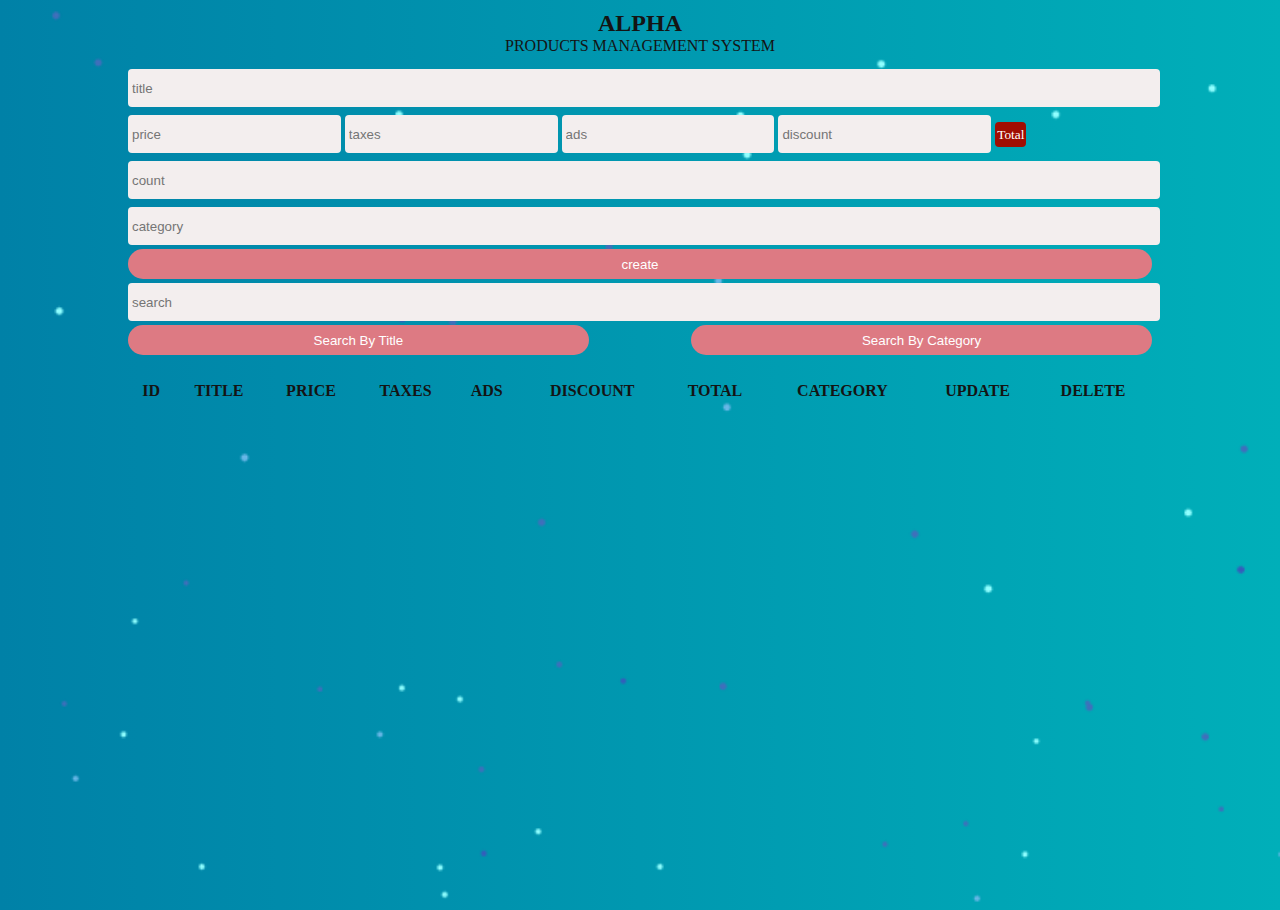
<file: Products Storage/index.html>
<!DOCTYPE html>
<html lang="en">
    <head>
        <meta charset="UTF-8">
        <link rel="stylesheet" href="style.css">
</head>
<body>
    <div class="crud">
        <div class="head">
            <h2>ALPHA</h2>
            <p>PRODUCTS MANAGEMENT SYSTEM</p>
        </div>
        <div class="inputs">
            <input placeholder="title" type="text" id="title">
            <div class="price">
                <input onkeyup="getTotal()" type="number" id="price" placeholder="price">
                <input onkeyup="getTotal()" type="number" id="taxes" placeholder="taxes">
                <input onkeyup="getTotal()" type="number" id="ads" placeholder="ads">
                <input onkeyup="getTotal()" type="number" id="discount" placeholder="discount">
                <small id="total">1000</small>
            </div>
            <input placeholder="count" type="number" id="count">
            <input placeholder="category" type="text" id="category">
            <button id="submit">create</button>
        </div>
        <div class="outputs">
            <div class="searchBlock">
                <input onkeyup="searchData(this.value)" type="text" id="search" placeholder="search">
                <div class="btnSearch">
                    <button onclick="getSearchMood(this.id)" id="searchTitle">Search By Title</button>
                    <button onclick="getSearchMood(this.id)" id="searchCategory">Search By Category</button>
                </div>
            </div>
            <div id="deleteAll"></div>
            <table>
                <tr>
                    <th>id</th>
                    <th>title</th>
                    <th>price</th>
                    <th>taxes</th>
                    <th>ads</th>
                    <th>discount</th>
                    <th>total</th>
                    <th>category</th>
                    <th>update</th>
                    <th>delete</th>
                </tr>
                <tbody id="tbody">
                    
                </tbody>



            </table>

        </div>
    </div>
<script src="index.js"></script>

</body>

</html>
</file>
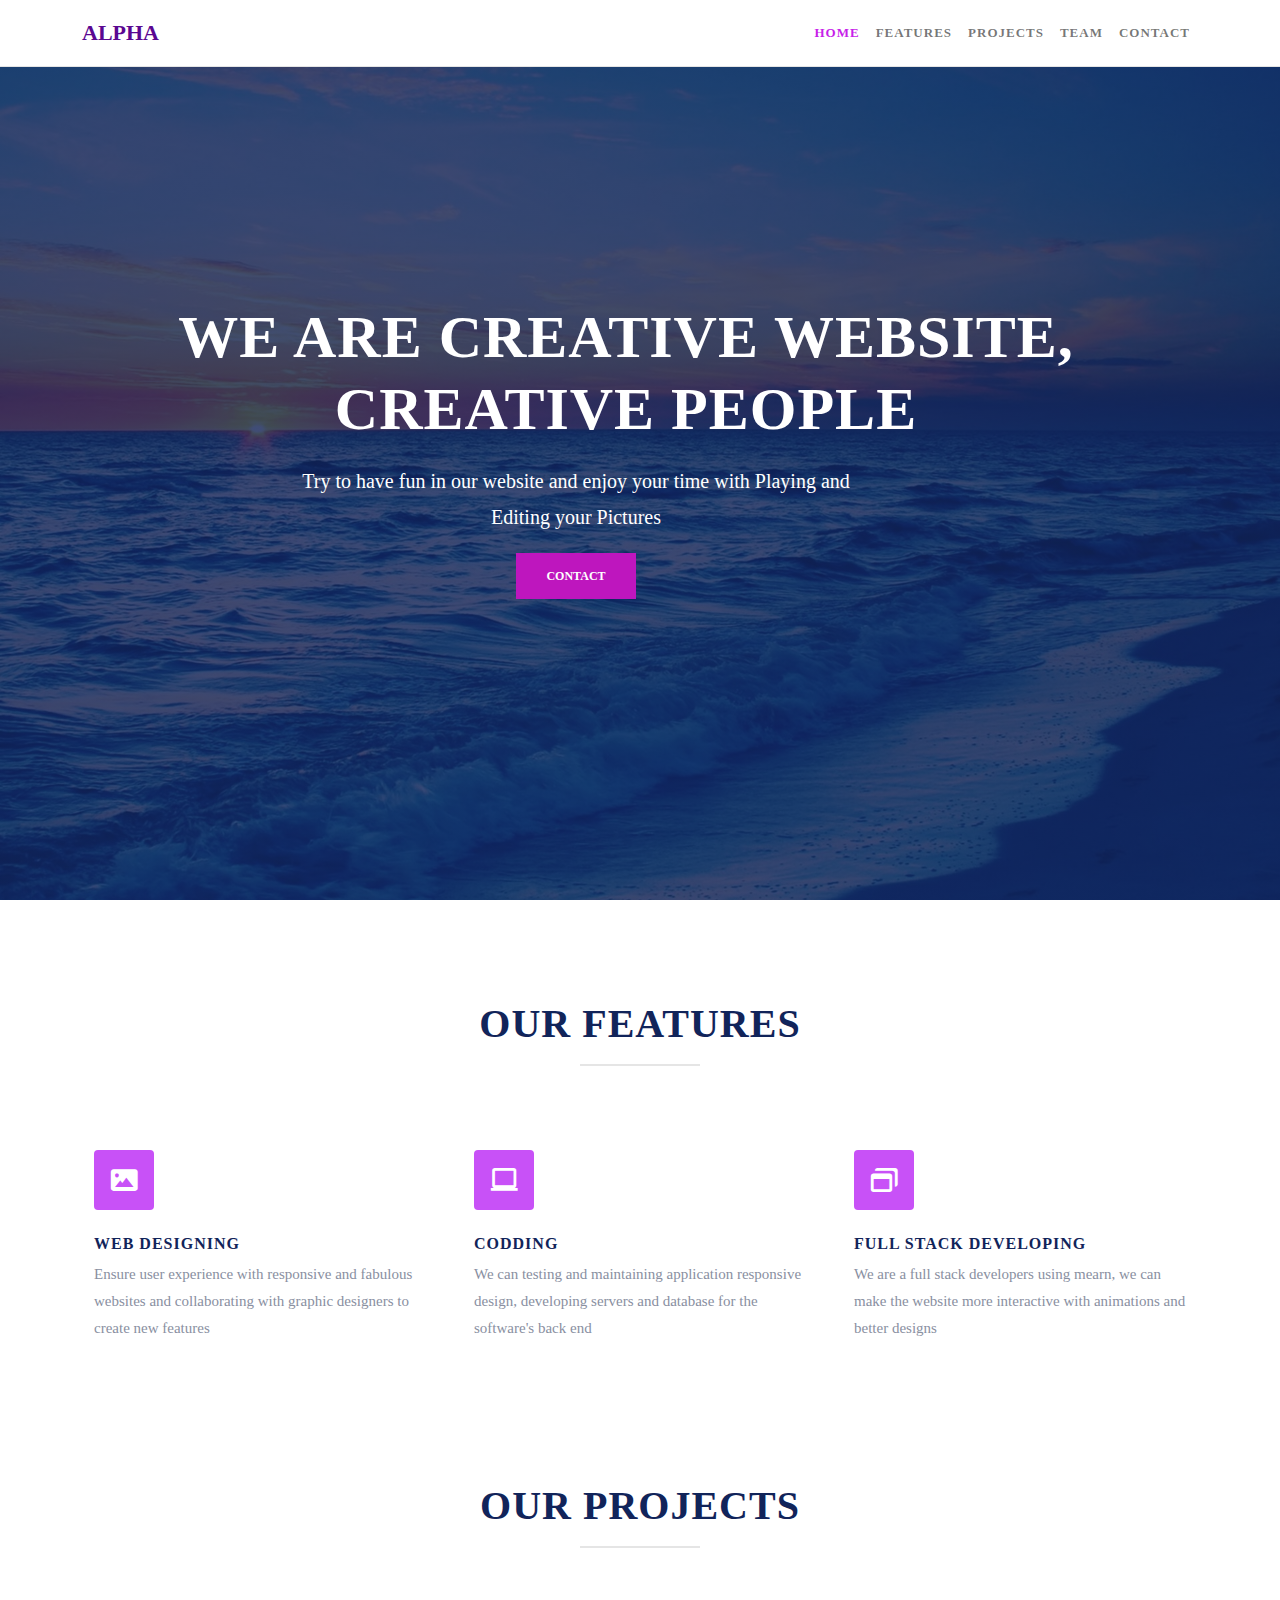
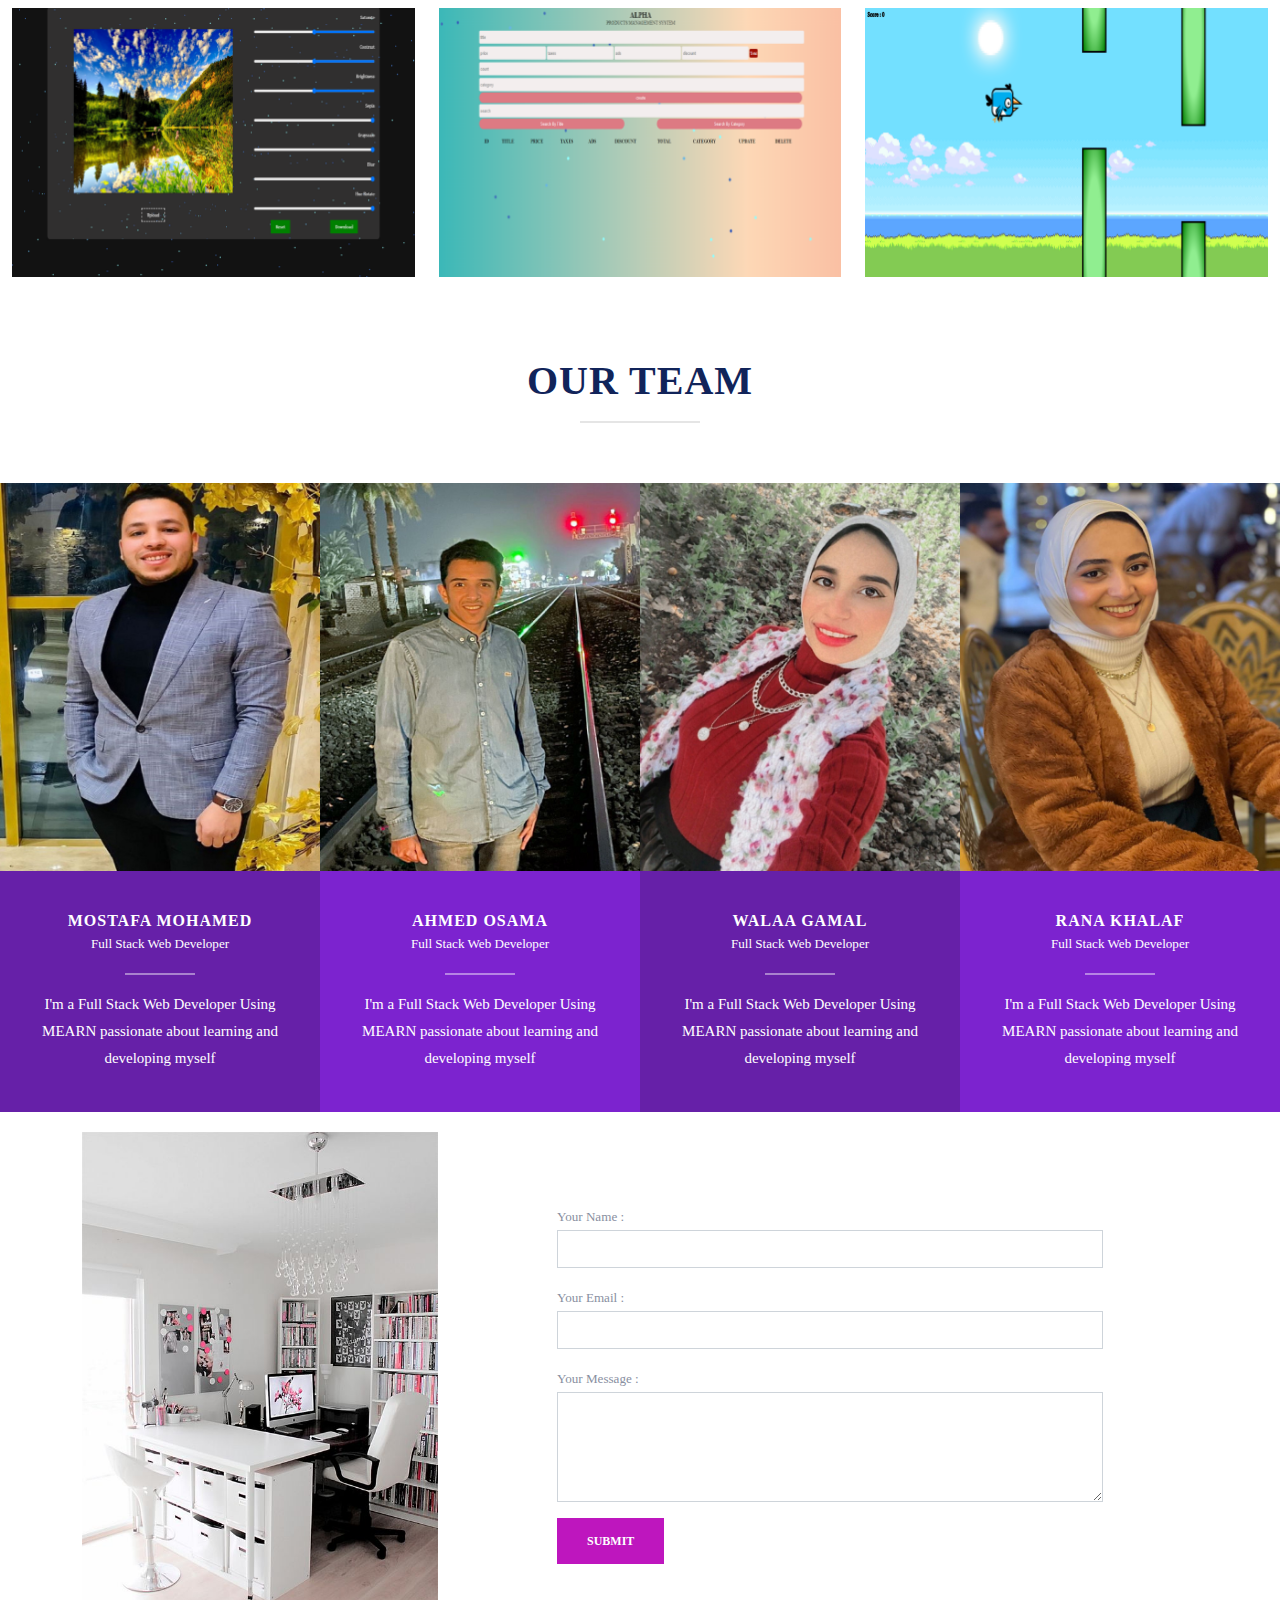
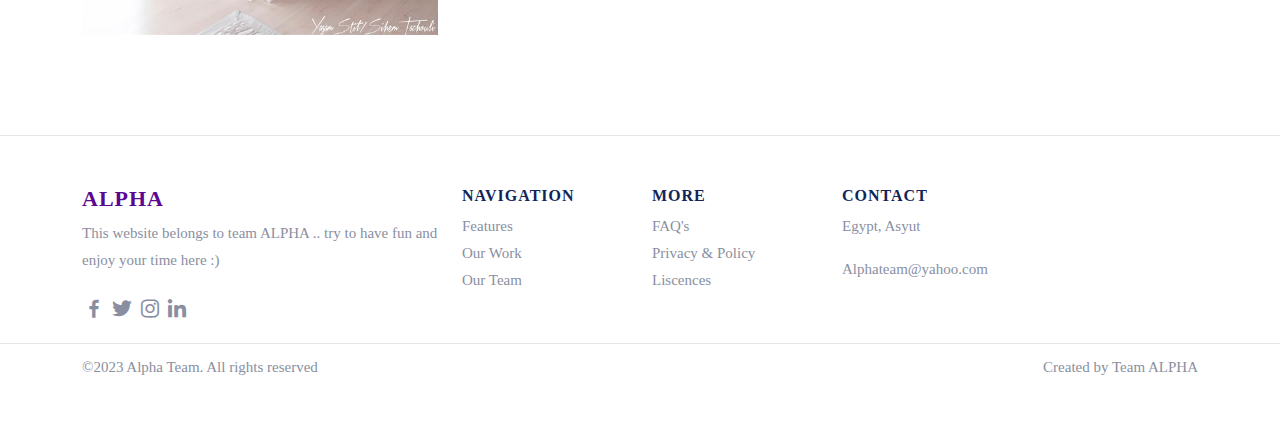
<file: Home Page/Home Page/index.html>
<!doctype html>
<html lang="en">

<head>
   <meta charset="utf-8">
   <meta name="viewport" content="width=device-width, initial-scale=1">
   <!-- Bootstrap CSS -->
   <link rel="stylesheet" href="css/bootstrap.min.css">
   <link rel="stylesheet" href="css/boxicons.min.css">
   <link rel="stylesheet" href="css/style.css">


   <title>ITI PROJECT</title>
</head>

<body data-bs-spy="scroll" data-bs-target=".navbar">
    
   <nav class="navbar fixed-top navbar-expand-lg navbar-light bg-white">
      <div class="container">
        <a class="navbar-brand logo-text" href="#Lula" style="color: #5a0791;">ALPHA</a>
        <button class="navbar-toggler" type="button" data-bs-toggle="collapse" data-bs-target="#navbarNav" aria-controls="navbarNav" aria-expanded="false" aria-label="Toggle navigation">
          <span class="navbar-toggler-icon"></span>
        </button>
        <div class="collapse navbar-collapse" id="navbarNav">
          <ul class="navbar-nav ms-auto">

            <li class="nav-item">
              <a class="nav-link" href="#home">Home</a>
            </li>
            <li class="nav-item">
               <a class="nav-link" href="#features">Features</a>
             </li>
             <li class="nav-item">
               <a class="nav-link" href="#projects">Projects</a>
             </li>
             <li class="nav-item">
               <a class="nav-link" href="#team">Team</a>
             </li>
             <li class="nav-item">
               <a class="nav-link" href="#contact">Contact</a>
             </li>
          </ul>
        </div>
      </div>
    </nav>

   <section id="home">
      <div class="home">
            <div>
               <h1>WE ARE CREATIVE WEBSITE, CREATIVE PEOPLE</h1>
               <p id="pp">Try to have fun in our website and enjoy your time with Playing and Editing your Pictures</p>
               <a href="#contact" class="btn">Contact</a>
            </div>
      </div>
   </section>

   <section id="features">
      <div class="container">
         <div class="row">
            <div class="col-12 section-intro">
               <h1>Our Features</h1>
               <div class="hline"></div>
            </div>
         </div>
         <div class="row">
            <div class="col-lg-4 col-sm-6 p-4">
               <div class="icon-box">
                  <i class='bx bxs-image'></i>
               </div>
               <h4 class="title-sm mt-4">Web Designing</h4>
               <p>Ensure user experience with responsive and fabulous 
                  websites and collaborating with graphic designers to create new features</p>
            </div>
            <div class="col-lg-4 col-sm-6 p-4">
               <div class="icon-box">
                  <i class='bx bx-laptop'></i>
               </div>
               <h4 class="title-sm mt-4">Codding</h4>
               <p>We can testing and maintaining application responsive design,
                  developing servers and database for the software's back end
               </p>
            </div>
            <div class="col-lg-4 col-sm-6 p-4">
               <div class="icon-box">
                  <i class='bx bx-windows'></i>
               </div>
               <h4 class="title-sm mt-4">Full Stack Developing</h4>
               <p>We are a full stack developers using mearn, we can make the website more
                  interactive with animations and better designs</p>
            </div>
         </div>
      </div>
   </section>

   <section id="projects" class="row py-0">
      <div class="col-12 section-intro">
         <h1>Our Projects</h1>
         <div class="hline"></div>
      </div>
      <div class="col-lg-4 col-sm-6">
         <a href="https://tinyurl.com/imgfiltere">
            <div class="portfolio-item">
               <img src="img/p1.png">
               <div class="portfolio-overlay">
                  <div>
                     <h3>Image Editor</h3>
                     <h6>Filters</h6>
                  </div>
               </div>
            </div>
         </a>
      </div>
      <div class="col-lg-4 col-sm-6">
         <a href="https://tinyurl.com/ProductsStorey">
            <div class="portfolio-item">
               <img src="img/p2.png">
               <div class="portfolio-overlay">
                  <div>
                     <h3>Storage Products</h3>
                     <h6>Store</h6>
                  </div>
               </div>
            </div>
         </a>
      </div>
      <div class="col-lg-4 col-sm-6">
         <a href="https://tinyurl.com/FlappyGme">
            <div class="portfolio-item">
               <img src="img/p3.png">
               <div class="portfolio-overlay">
                  <div>
                     <h3>Flappy Bird</h3>
                     <h6>Game</h6>
                  </div>
               </div>
            </div>
         </a>
      </div>
   </section>


   <section id="team" class="row g-0 py-0 text-center">
      <div class="col-12 section-intro">
         <h1>Our Team</h1>
         <div class="hline"></div>
      </div>
      <div class="col-lg-3 col-sm-6 team-member even">
         <div class="team-member-img">
            <img src="img/IMG_5543.jpeg">
            <div class="social-icons">
               <a href="https://www.facebook.com/mostafa011111?mibextid=LQQJ4d"><i class="bx bxl-facebook"></i></a>
               <a href="https://twitter.com/mustafaoraby3?s=21&t=c2aJPK4jhiMYKvbFjszqvg"><i class="bx bxl-twitter"></i></a>
               <a href="https://instagram.com/mostafa_oraby39?igshid=YmMyMTA2M2Y="><i class="bx bxl-instagram"></i></a>
               <a href="https://www.linkedin.com/in/mostafa-oraby-2a4b7b195"><i class="bx bxl-linkedin"></i></a>
            </div>
         </div>
         <div class="p-4">
            <h5 class="title-sm mt-3 mb-0 text-white">Mostafa Mohamed</h5>
            <small class="text-white">Full Stack Web Developer</small>
            <div class="hline"></div>
            <p class="text-white">I'm a Full Stack Web Developer Using MEARN passionate about learning and developing myself</p>
         </div>
      </div>
      <div class="col-lg-3 col-sm-6 team-member">
         <div class="team-member-img">
            <img src="img/IMG_8387.JPEG">
            <div class="social-icons">
               <a href="https://www.facebook.com/profile.php?id=100027338552654&mibextid=ZbWKwL"><i class="bx bxl-facebook"></i></a>
               <a href="#"><i class="bx bxl-twitter"></i></a>
               <a href="#"><i class="bx bxl-instagram"></i></a>
               <a href="www.linkedin.com/in/ahmed-osama-a7109818b"><i class="bx bxl-linkedin"></i></a>
            </div>
         </div>
         <div class="p-4">
            <h5 class="title-sm mt-3 mb-0 text-white">Ahmed Osama</h5>
            <small class="text-white">Full Stack Web Developer</small>
            <div class="hline"></div>
            <p class="text-white">I'm a Full Stack Web Developer Using MEARN passionate about learning and developing myself</p>
         </div>
      </div>
      <div class="col-lg-3 col-sm-6 team-member even">
         <div class="team-member-img">
            <img src="img/IMG_1179.JPG">
            <div class="social-icons">
               <a href="https://www.facebook.com/ran.mory.560/"><i class="bx bxl-facebook"></i></a>
               <a href="https://twitter.com/walaa49725288"><i class="bx bxl-twitter"></i></a>
               <a href="https://www.instagram.com/walaa_gamal__/"><i class="bx bxl-instagram"></i></a>
               <a href="https://www.linkedin.com/in/walaa-gamal-bab114121/"><i class="bx bxl-linkedin"></i></a>
           </div>
         </div>
         <div class="p-4">
            <h5 class="title-sm mt-3 mb-0 text-white">Walaa Gamal</h5>
            <small class="text-white">Full Stack Web Developer</small>
            <div class="hline"></div>
            <p class="text-white">I'm a Full Stack Web Developer Using MEARN passionate about learning and developing myself</p>
         </div>
      </div>
      <div class="col-lg-3 col-sm-6 team-member">
         <div class="team-member-img">
            <img src="img/IMG_4959.jpeg">
            <div class="social-icons">
               <a href="https://www.facebook.com/rana.khalaf.374?"><i class="bx bxl-facebook"></i></a>
               <a href="https://mobile.twitter.com/RanaKhalaf3"><i class="bx bxl-twitter"></i></a>
               <a href="https://www.instagram.com/ranakhalaf10/"><i class="bx bxl-instagram"></i></a>
               <a href="https://www.linkedin.com/in/ranakhalaf96/"><i class="bx bxl-linkedin"></i></a>
            </div>
         </div>
         <div class="p-4">
            <h5 class="title-sm mt-3 mb-0 text-white">Rana Khalaf</h5>
            <small class="text-white">Full Stack Web Developer</small>
            <div class="hline"></div>
            <p class="text-white">I'm a Full Stack Web Developer Using MEARN passionate about learning and developing myself</p>
         </div>
      </div>
   </section>

   <section id="contact">
      <div class="container">
         <div class="row align-items-center">
            <div class="col-lg-4">
               <img src="img/cntct.jpg" alt="">
            </div>
            <div class="col-lg-6 offset-lg-1">
               <form>
                  <div class="mb-3">
                     <small>Your Name :</small>
                     <input type="text" class="form-control" id="exampleInputEmail1" aria-describedby="emailHelp">
                  </div>
                  <div class="mb-3">
                     <small>Your Email :</small>
                     <input type="email" class="form-control" id="exampleInputEmail12" aria-describedby="emailHelp">
                  </div>
                  <div class="mb-3">
                     <small>Your Message :</small>
                     <textarea name="" id="message1" cols="30" rows="4" class="form-control"></textarea>
                  </div>
               </form>
               <button type="submit" class="btn btn-brand" onclick="submit()">Submit</button>
            </div>
         </div>
      </div>
   </section>

   <footer class="footer-bottom">
      <div class="footer-top">
         <div class="container">
            <div class="row gy-5">
               <div class="col-md-4">
                  <h4 class="logo-text">ALPHA</h4>
                  <p>This website belongs to team ALPHA .. try to have fun and enjoy your time here :)</p>
                  <div class="social-icons">
                     <a href="#team"><i class="bx bxl-facebook"></i></a>
                     <a href="#team"><i class="bx bxl-twitter"></i></a>
                     <a href="#team"><i class="bx bxl-instagram"></i></a>
                     <a href="#team"><i class="bx bxl-linkedin"></i></a>
                  </div>
               </div>
               <div class="col-md-2">
                  <h5 class="title-sm">Navigation</h5>
                  <div class="footer-links">
                     <a href="#features">Features</a>
                     <a href="#projects">Our Work</a>
                     <a href="#team">Our Team</a>
                  </div>
               </div>
               <div class="col-md-2">
                  <h5 class="title-sm">More</h5>
                  <div class="footer-links">
                     <a href="#">FAQ's</a>
                     <a href="#">Privacy & Policy</a>
                     <a href="#">Liscences</a>
                  </div>
               </div>
               <div class="col-md-2">
                  <h5 class="title-sm">Contact</h5>
                  <div class="footer-links">
                     <p class="mb">Egypt, Asyut</p>
                     <p class="mb">Alphateam@yahoo.com</p>
                  </div>
               </div>
            </div>
         </div>
      </div>
      <div class="footer-bottom">
         <div class="container">
            <div class="row justify-content-between gy-3">
               <div class="col-md-6">
                  <p class="mb-0">©2023 Alpha Team. All rights reserved</p>
               </div>
               <div class="col-auto">
                  <p class="mb-0">Created by Team ALPHA</p>
               </div>
            </div>
         </div>
      </div>
   </footer>

   <script src="js/main.js"></script>
   <script src="js/bootstrap.bundle.min.js"></script>

</body>

</html>
</file>
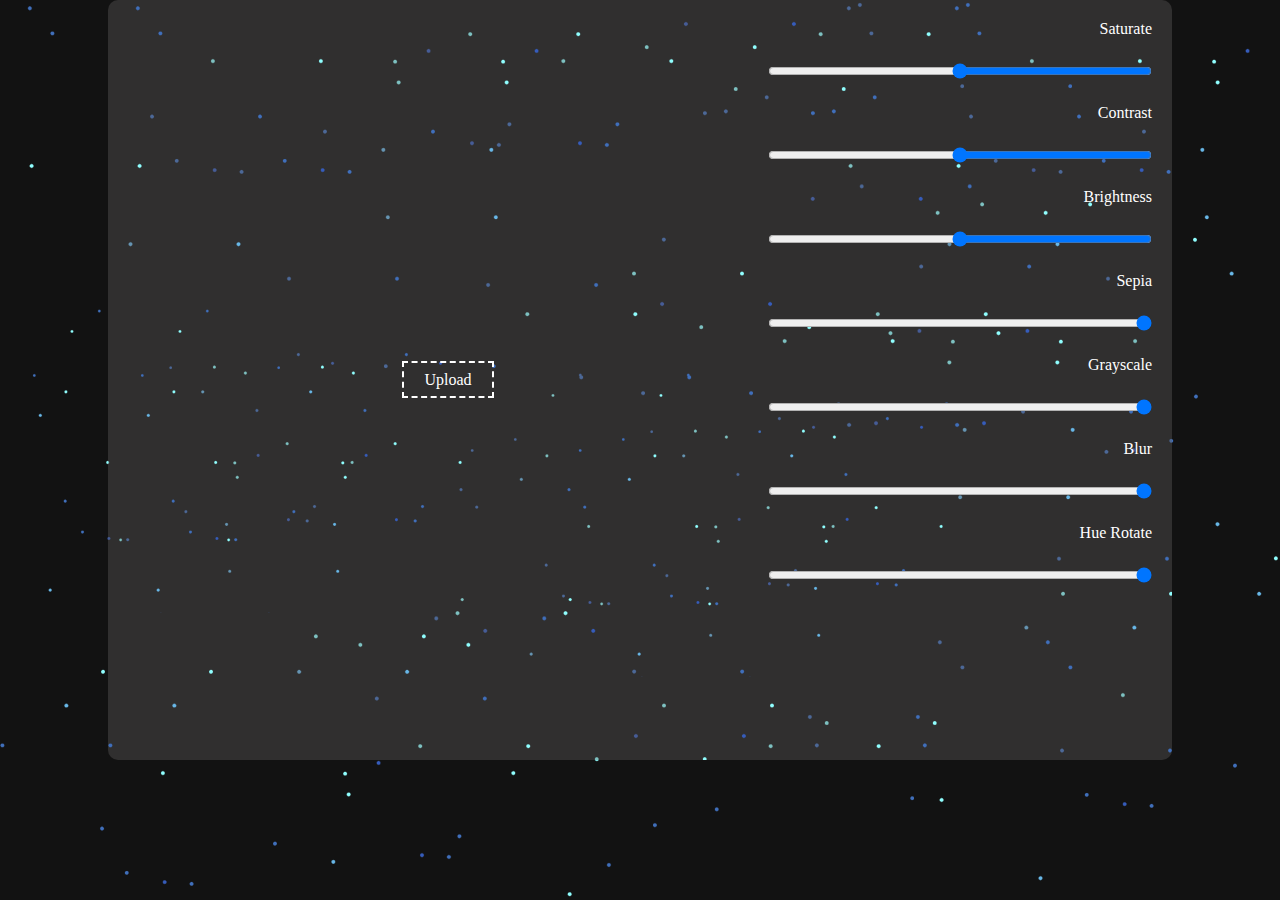
<file: Image Filter/imgEditor.html>
<!DOCTYPE html>
<html lang="en">
<head>
    <meta charset="UTF-8">
    <meta http-equiv="X-UA-Compatible" content="IE=edge">
    <meta name="viewport" content="width=device-width, initial-scale=1.0">
    <link rel="stylesheet" href="imgEditor.css">
    <title>Image Editor Website</title>
</head>
<body>
    <div class="container">
        <div class="img">
            <div class="img-box">
                <img id="img">
                <canvas id="canvas"></canvas>
            </div>
            <div class="upload">
                <label for="upload">Upload</label>
                <input type="file" id="upload">
            </div>
        </div>
        <div class="filters">
            <ul>
                <li>
                    <label for="saturate">Saturate</label>
                    <input type="range" id="saturate" min="0" max="200" value="100">
                </li>
                <li>
                    <label for="contrast">Contrast</label>
                    <input type="range" id="contrast" min="0" max="200" value="100">
                </li>
                <li>
                    <label for="brightness">Brightness</label>
                    <input type="range" id="brightness" min="0" max="200" value="100">
                </li>
                <li>
                    <label for="sepia">Sepia</label>
                    <input type="range" id="sepia" min="0" max="200" value="0">
                </li>
                <li>
                    <label for="grayscale">Grayscale</label>
                    <input type="range" id="grayscale" step="0.1" min="0" max="1" value="0">
                </li>
                <li>
                    <label for="blur">Blur</label>
                    <input type="range" id="blur" step="0.1" min="0" max="10" value="0">
                </li>
                <li>
                    <label for="hue-rotate">Hue Rotate</label>
                    <input type="range" id="hue-rotate" min="0" max="350" value="0">
                </li>
                <li>
                    <a download="image" id="download">Download</a>
                    <span onclick="resetValue()">Reset</span>
                </li>
            </ul>
        </div>
    </div>
    <script src="imgEditor.js"></script>
</body>
</html>
</file>
<file: Products Storage/style.css>
*{
    margin: 0;
    padding: 0;
}
body{
    width: 100%;
    height: 100vh;
    /* background: linear-gradient(90deg,#0081a7,#00afb9,#fed9b7,#f07167); */
    background-size: 300%, 300%;
    animation: color 20s ease-in-out infinite;
    color: rgb(20, 20, 20);
    background-image: url(stars1.png), linear-gradient(90deg,#0081a7,#00afb9,#fed9b7,#f07167);
}
@keyframes color{
    0%{
        background-position: 0 50%;
    }
    50%{
        background-position:100% 50%;
    }
    100%{
        background-position: 0 100%;
    }
}
.crud{
    width: 80%;
    margin: auto;

}
.head{
    text-align: center;
    text-transform: uppercase;
    margin: 10px 0;
}
input{
    width: 100%;
    height: 30px;
    outline: none;
    border: none;
    background: #f3eeee;
    margin: 4px 0;
    border-radius: 4px;
    padding: 4px;
    color: rgb(24, 24, 24);
}
input:focus{
    background: #f6e5e5;
    transform: scale(1.1);
}
.price input{
    width: 20%;

}
#total{
    background: #f01e0f;
    padding: 5px 2px;
    border-radius: 4px;
    color: white;
}
#total::before{
    content: 'Total';
}
button{
    width: 100%;
    height: 30px;
    border: none;
    cursor: pointer;
    background: #dd7a83;
    color: #ffffff;
    border-radius: 20px;
    transition: 0.5s;
}
button:hover{
    background: #d75762;
    letter-spacing: 1px;
}
.btnSearch{
    display: flex;
    justify-content: space-between;

}
.btnSearch button{
    width: 45%;

}
#deleteAll{
    margin: 20px 0;
}
table{
    width: 100%;
    text-align: center;
    margin: 10px 0;
}
table th{
    text-transform: uppercase;
}
th,td{
    padding: 5px;
}
</file>
<file: Home Page/Home Page/css/style.css>
*{
   font-family: Cambria, Cochin, Georgia, Times, 'Times New Roman', serif;
}
body {
   line-height: 1.8;
   color: #898fa1;
   font-size: 15px;
   font-family: 'Lato', sans-serif;
}

h1,h2,h3,h4,h5,h6 {
   font-weight: 700;
   letter-spacing: 1px;
   text-transform: uppercase;
   color: #11245A;
}

.title-sm {
   font-size: 16px;
   letter-spacing: 1px;
}

a {
   font-weight: 700;
   transition: all 0.4s ease;
   text-decoration: none;
}

img {
   width: 100%;
}
section {
   padding-top: 100px;
   padding-bottom: 100px;
}

.navbar {
   border-bottom: 1px solid #0000001a;
}
.logo-text {
   font-size: 22px;
   text-transform: uppercase;
   color: #5a0791;
}
.navbar .nav-link {
   font-size: 13px;
   text-transform: uppercase;
   letter-spacing: 1px;
}
.navbar-light .navbar-nav .nav-link.active {
   color: #c71fe9;
}
#home {
   background: linear-gradient(#11245acc, #11245acc), url(../img/hero_img.jpg);
   min-height: 100vh;
   background-size: cover;
   background-position: center;
   background-attachment: fixed;
   display: flex;
   align-items: center;
   text-align: center;
}

#home h1 {
   margin-left: 100px;
   font-weight: 700px;
   font-size: 60px;
   color: white;
}

#pp {
   max-width: 550px;
   margin: 18px auto;
   font-size: 20px;
   color: white;
}
.home{
   width: 90%;
}

.section-intro {
   text-align: center;
   margin-bottom: 60px;
}
.btn {
   font-weight: 700;
   font-size: 12px;
   text-transform: uppercase;
   color: white;
   padding: 12px 28px;
   border: 2px solid #be16be;
   background-color: #be16be;
   border-radius: 0;
}
.btn:hover {
   background-color: #d177e3;
   color: #000000;
}
.section-intro .hline {
   width: 120px;
   height: 2px;
   background-color: #0000001a;
   margin: 16px auto 0 auto;
}
.icon-box {
   width: 60px;
   height: 60px;
   background-color: #c851f7;
   color: #fff;
   border-radius: 4px;
   display: flex;
   align-items: center;
   justify-content: center;
   font-size: 32px;
   flex: none;
}
#projects{
   margin: 0;
}

.portfolio-item {
   overflow: hidden;
   position: relative;
}
.portfolio-item img,
.portfolio-item .portfolio-overlay {
    transition: all 0.4s ease;
 }

.portfolio-overlay {
   position: absolute;
   top: 0;
   left: 0;
   width: 100%;
   height: 100%;
   background-color: #5d0680e6;
   display: flex;
   align-items: flex-end;
   padding: 30px;
   opacity: 0;
}

.portfolio-overlay h3,
.portfolio-overlay h6 {
   color: #fff;
}

.portfolio-item:hover .portfolio-overlay {
   opacity: 5;
}

.portfolio-item:hover img {
   transform: scale(1.1);
}
#team{
   position: relative;
   top: 80px;
}
.team-member {
   background-color: #7c23cf;
}

.team-member.even {
   background-color: #6620a8;
}

.team-member .hline {
   width: 70px;
   height: 2px;
   margin: 16px auto;
   background-color: rgba(255, 255, 255, 0.445);
}

.team-member .team-member-img img,
.team-member .team-member-img .social-icons {
   transition: all 0.4s ease;
}

.team-member .team-member-img {
   position: relative;
   overflow: hidden;
}

.team-member .team-member-img .social-icons {
   width: 100%;
   height: 60px;
   background-color: #450658;
   position: absolute;
   bottom: -60px;
   left: 0;
   display: flex;
   align-items: center;
   justify-content: center;

}

.team-member .team-member-img .social-icons a {
   width: 40px;
   height: 40px;
   display: flex;
   align-items: center;
   justify-content: center;
   border: 2px solid #ffffff80;
   font-size: 24px;
   color: #fff;
   border-radius: 100px;
   margin-left: 4px;
   margin-right: 4px;
}

.team-member .team-member-img .social-icons a:hover {
   background-color: #fff;
   color: #bb26c9;
}

.team-member:hover .team-member-img .social-icons {
   bottom: 0;
}

.team-member:hover img {
   transform: translateY(-60px);
}


#testimonials img {
   width: 65px;
   height: 65px;
   border-radius: 100px;
   transition: all 0.4s ease;
}

#testimonials .nav-pills .nav-link.active {
   background-color: transparent;
}

#testimonials .nav-pills .nav-link.active img {
   transform: scale(1.3);
}

.review .stars {
   color: #ecf011da;
}

.review p {
   max-width: 720px;
   margin: 24px auto;
   font-style: italic;
}


#clients img {
   height: 150px;
   width: 150px;
}
form .form-control {
   border-radius: 0;
}

form .form-control:focus {
   box-shadow: none;
   border-color: #d51bdb;
}

.footer-top {
   padding-top: 40px;
   padding-bottom: 10px;
}

.footer-bottom {
   padding-top: 10px;
   padding-bottom: 20px;
   border-top: 1px solid rgba(0, 0, 0, 0.1);
}

footer .footer-links a,
footer .social-icons a {
   color: #898fa1;
}

footer .social-icons a {
   font-size: 24px;
}

footer .footer-links a {
   display: block;
   font-weight: 400;
}

footer .social-icons a:hover,
footer .footer-links a:hover {
   color: #be16be;
}
</file>
<file: Image Filter/imgEditor.css>
*{
    padding: 0;
    margin: 0;
    font-family: Cambria, Cochin, Georgia, Times, 'Times New Roman', serif;
}
body{
    background-image: url(stars1.png);
    background-color: #121212;
    display: flex;
}
.container{
    background-image: url(stars1.png);
    background-color: #5f5d5d62;
    width: 80vw;
    height: 80vh;
    margin: auto;
    padding: 20px;
    border-radius: 10px;
    display: grid;
    grid-template-columns: 5fr 3fr;
}
.img{
    display: flex;
    flex-direction: column;
    gap: 50px;
    justify-content: center;
    align-items: center;
}
.img img, canvas{
    max-width: 45vw;
    max-height: 60vh;
}
.upload input{
    display: none;
}
.upload label{
    color: #fff;
    padding: 8px 20px;
    border: 2px dashed white;
    cursor: pointer;
}
.filters ul, .filters ul li{
    display: flex;
    flex-direction: column;
    gap: 25px;
    direction: rtl;
}
.filters ul li label{
    color: white;

}
.filters ul li:last-child{
    flex-direction: row;
    justify-content: space-around;
}
.filters ul li a, span{
    color: white;
    padding: 10px 20px;
    background-color: green;
    cursor: pointer;
}



@media screen and (max-width:650px) {
    .container{
        grid-template-columns: 1fr;
        height: 125vh;
        gap: 50px;
    }
    .img img, canvas{
        max-width: 80vw;
    }
}
</file>
